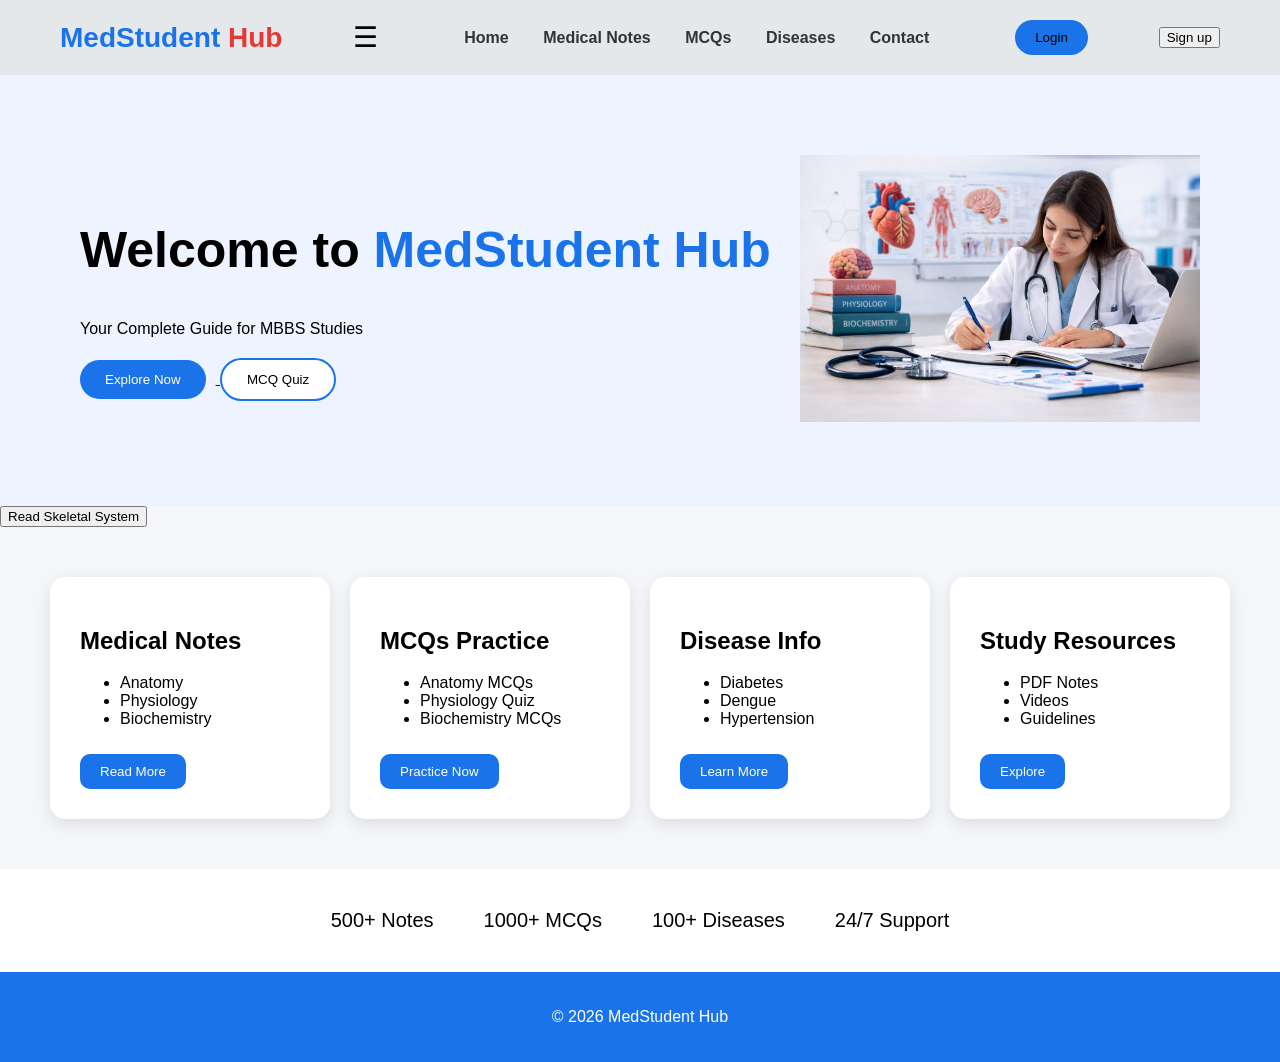
<file: medstudent- website/index.html>
<!DOCTYPE html>
<html>
<head>
<title>MedStudent Hub</title>
<link rel="stylesheet" href="style.css">
</head>
<script>
const toggle = document.querySelector(".menu-toggle");
const nav = document.querySelector("nav");

toggle.onclick = function(){
    nav.classList.toggle("active");
}
</script>
<body>

<header>
<div class="logo">MedStudent <span>Hub</span></div>
<div class="menu-toggle">☰</div>
<nav>
<a href="#">Home</a>
<a href="#">Medical Notes</a>
<a href="#">MCQs</a>
<a href="#">Diseases</a>
<a href="#">Contact</a>
</nav>

<a href="ogin.html"><button class="login">Login</button></a>
<a href="Sign up.html"><button class="Sign up">Sign up</button></a>

</header>


<section class="hero">

<div class="hero-text">

<h1>Welcome to <span>MedStudent Hub</span></h1>

<p>Your Complete Guide for MBBS Studies</p>

<div class="buttons">
<a href="anatomy.html"><button class="btn1">Explore Now</button> </a>
<a href="mcqs.html"><button class="btn2">MCQ Quiz</button></a>
</div>

</div>

<div class="hero-image">
<img src="doctor.png" alt="doctor">
</div>

</section>
<a href="skeletal.html">
    <button>Read Skeletal System</button>
</a>

<section class="cards">

<div class="card">
<h2>Medical Notes</h2>
<ul>
<li>Anatomy</li>
<li>Physiology</li>
<li>Biochemistry</li>
</ul>
<a href="notes.html"><button>Read More</button></a>
</div>

<div class="card">
<h2>MCQs Practice</h2>
<ul>
<li>Anatomy MCQs</li>
<li>Physiology Quiz</li>
<li>Biochemistry MCQs</li>
</ul>
<a href="mcqs.html"><button>Practice Now</button></a>
</div>

<div class="card">
<h2>Disease Info</h2>
<ul>
<li>Diabetes</li>
<li>Dengue</li>
<li>Hypertension</li>
</ul>
<button>Learn More</button>
</div>

<div class="card">
<h2>Study Resources</h2>
<ul>
<li>PDF Notes</li>
<li>Videos</li>
<li>Guidelines</li>
</ul>
<button>Explore</button>
</div>

</section>


<section class="stats">

<div>500+ Notes</div>
<div>1000+ MCQs</div>
<div>100+ Diseases</div>
<div>24/7 Support</div>

</section>


<footer>

<p>© 2026 MedStudent Hub</p>

</footer>

</body>
</html>
</file>
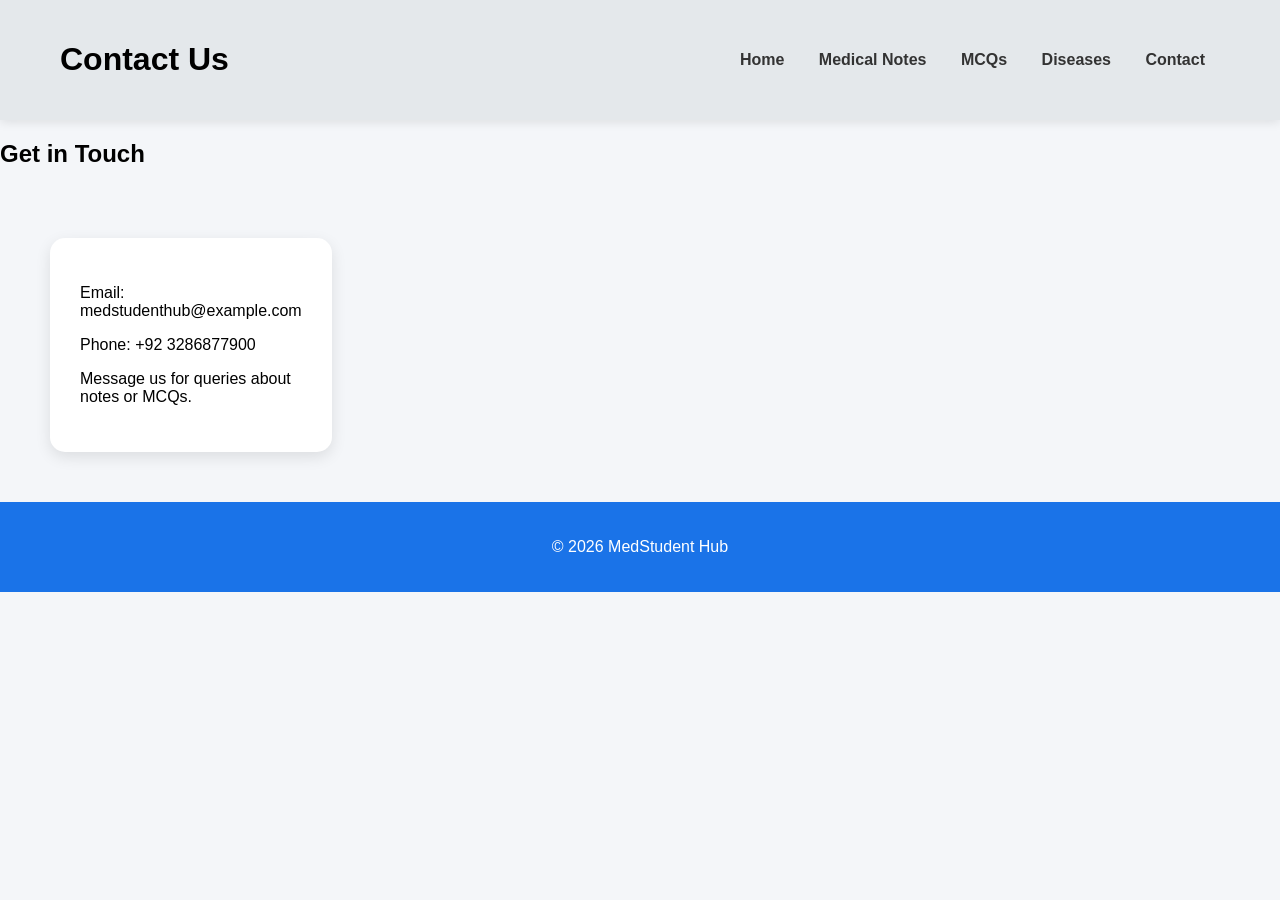
<file: medstudent- website/contact.html>
<!DOCTYPE html>
<html>
<head>
<title>Contact - MedStudent Hub</title>
<link rel="stylesheet" href="style.css">
</head>
<body>

<header>
<h1>Contact Us</h1>
<nav>
<a href="index.html">Home</a>
<a href="notes.html">Medical Notes</a>
<a href="mcqs.html">MCQs</a>
<a href="diseases.html">Diseases</a>
<a href="contact.html">Contact</a>
</nav>
</header>

<section>
<h2>Get in Touch</h2>
<div class="cards">
<div class="card">
<p>Email: medstudenthub@example.com</p>
<p>Phone: +92 3286877900</p>
<p>Message us for queries about notes or MCQs.</p>
</div>
</div>
</section>

<footer>
<p>© 2026 MedStudent Hub</p>
</footer>

</body>
</html>
</file>
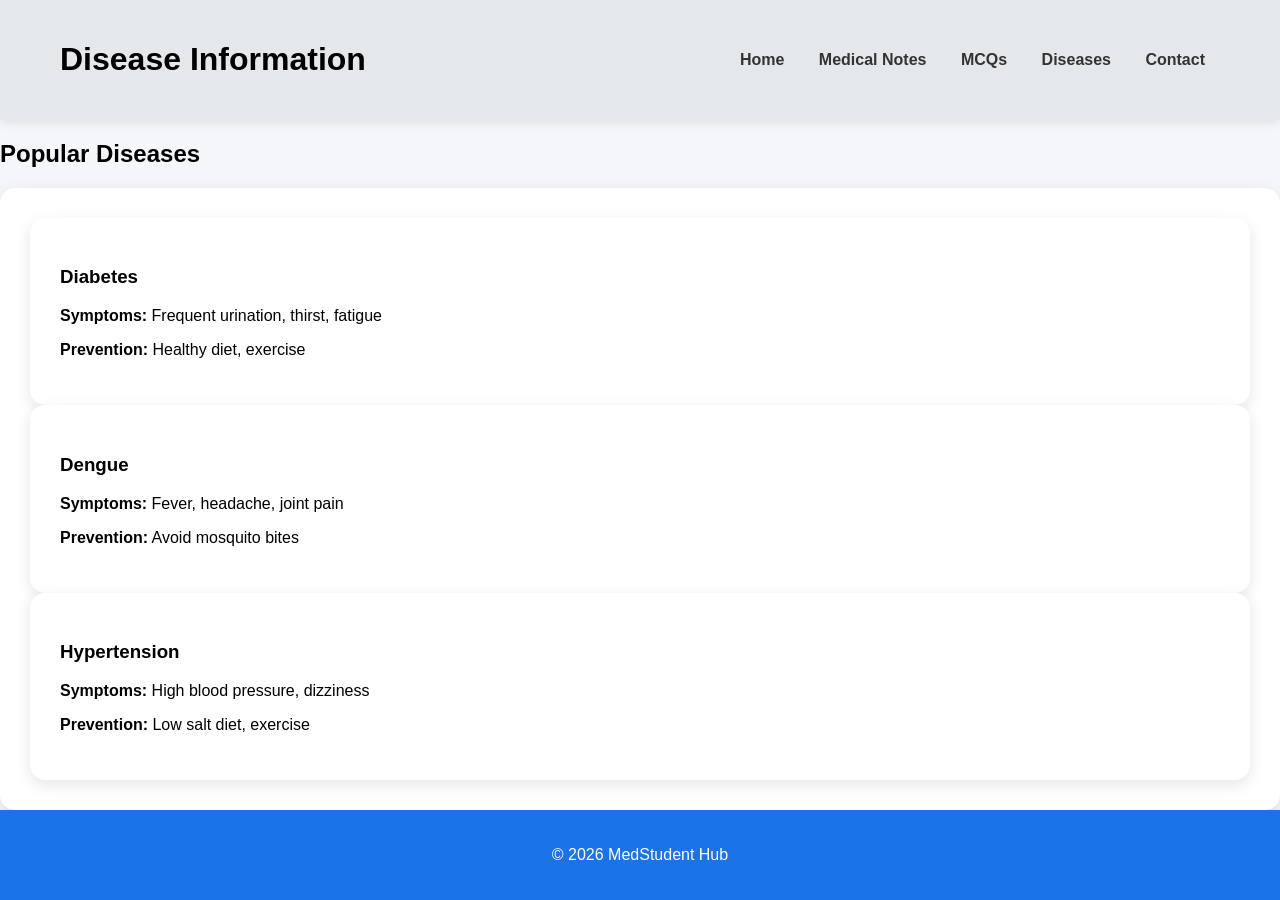
<file: medstudent- website/disease.html>
<!DOCTYPE html>
<html>
<head>
<title>Diseases - MedStudent Hub</title>
<link rel="stylesheet" href="style.css">
</head>
<body>

<header>
<h1>Disease Information</h1>
<nav>
<a href="index.html">Home</a>
<a href="notes.html">Medical Notes</a>
<a href="mcqs.html">MCQs</a>
<a href="diseases.html">Diseases</a>
<a href="contact.html">Contact</a>
</nav>
</header>

<section>
<h2>Popular Diseases</h2>
<div class="card">
<div class="card">
<h3>Diabetes</h3>
<p><strong>Symptoms:</strong> Frequent urination, thirst, fatigue</p>
<p><strong>Prevention:</strong> Healthy diet, exercise</p>
</div>
<div class="card">
<h3>Dengue</h3>
<p><strong>Symptoms:</strong> Fever, headache, joint pain</p>
<p><strong>Prevention:</strong> Avoid mosquito bites</p>
</div>
<div class="card">
<h3>Hypertension</h3>
<p><strong>Symptoms:</strong> High blood pressure, dizziness</p>
<p><strong>Prevention:</strong> Low salt diet, exercise</p>
</div>
</div>
</section>

<footer>
<p>© 2026 MedStudent Hub</p>
</footer>

</body>
</html>
</file>
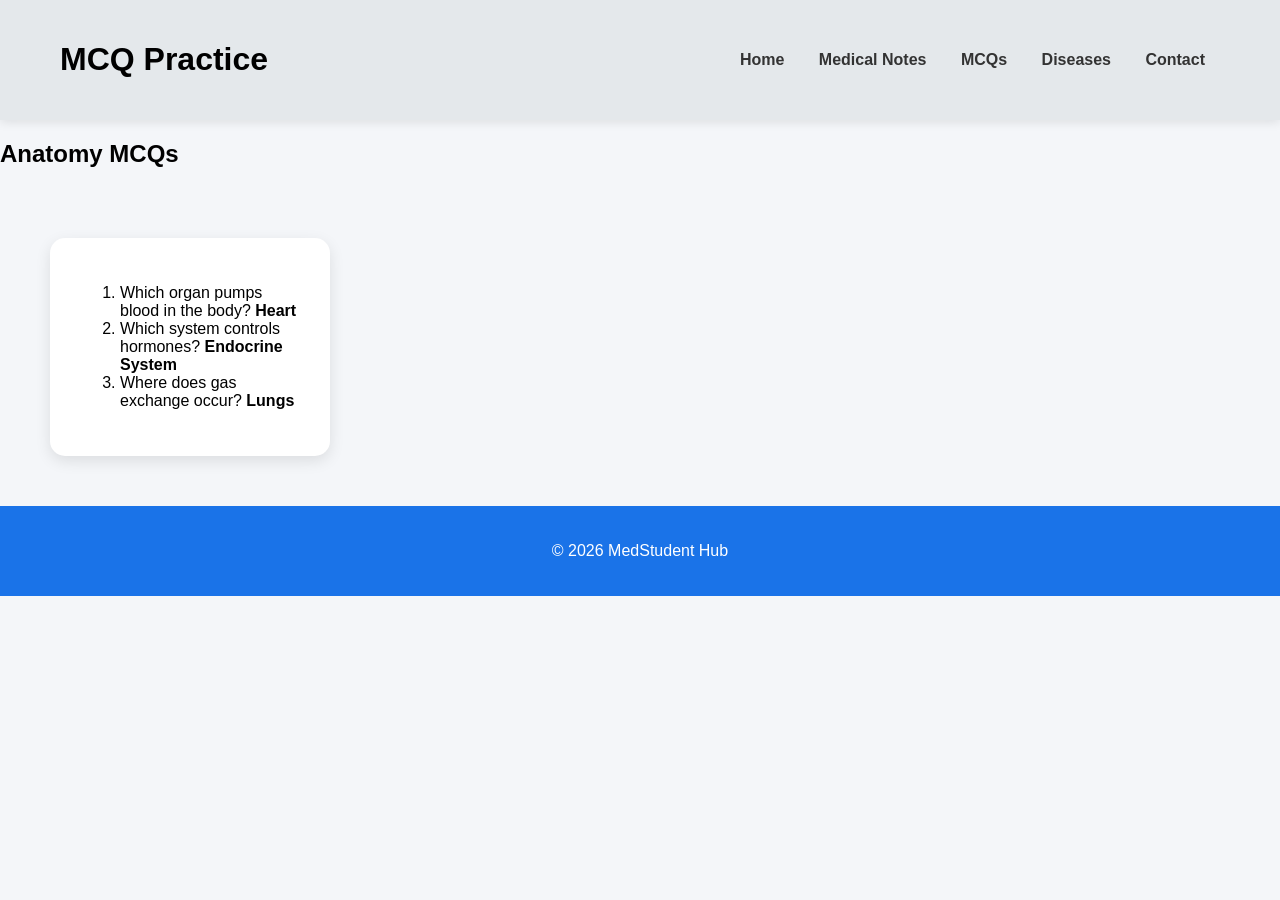
<file: medstudent- website/mcqs.html>
<!DOCTYPE html>
<html>
<head>
<title>MCQs - MedStudent Hub</title>
<link rel="stylesheet" href="style.css">
</head>
<body>

<header>
<h1>MCQ Practice</h1>
<nav>
<a href="index.html">Home</a>
<a href="notes.html">Medical Notes</a>
<a href="mcqs.html">MCQs</a>
<a href="diseases.html">Diseases</a>
<a href="contact.html">Contact</a>
</nav>
</header>

<section>
<h2>Anatomy MCQs</h2>
<div class="cards">
<div class="card">
<ol>
<li>Which organ pumps blood in the body? <strong>Heart</strong></li>
<li>Which system controls hormones? <strong>Endocrine System</strong></li>
<li>Where does gas exchange occur? <strong>Lungs</strong></li>
</ol>
</div>
</div>
</section>

<footer>
<p>© 2026 MedStudent Hub</p>
</footer>

</body>
</html>
</file>
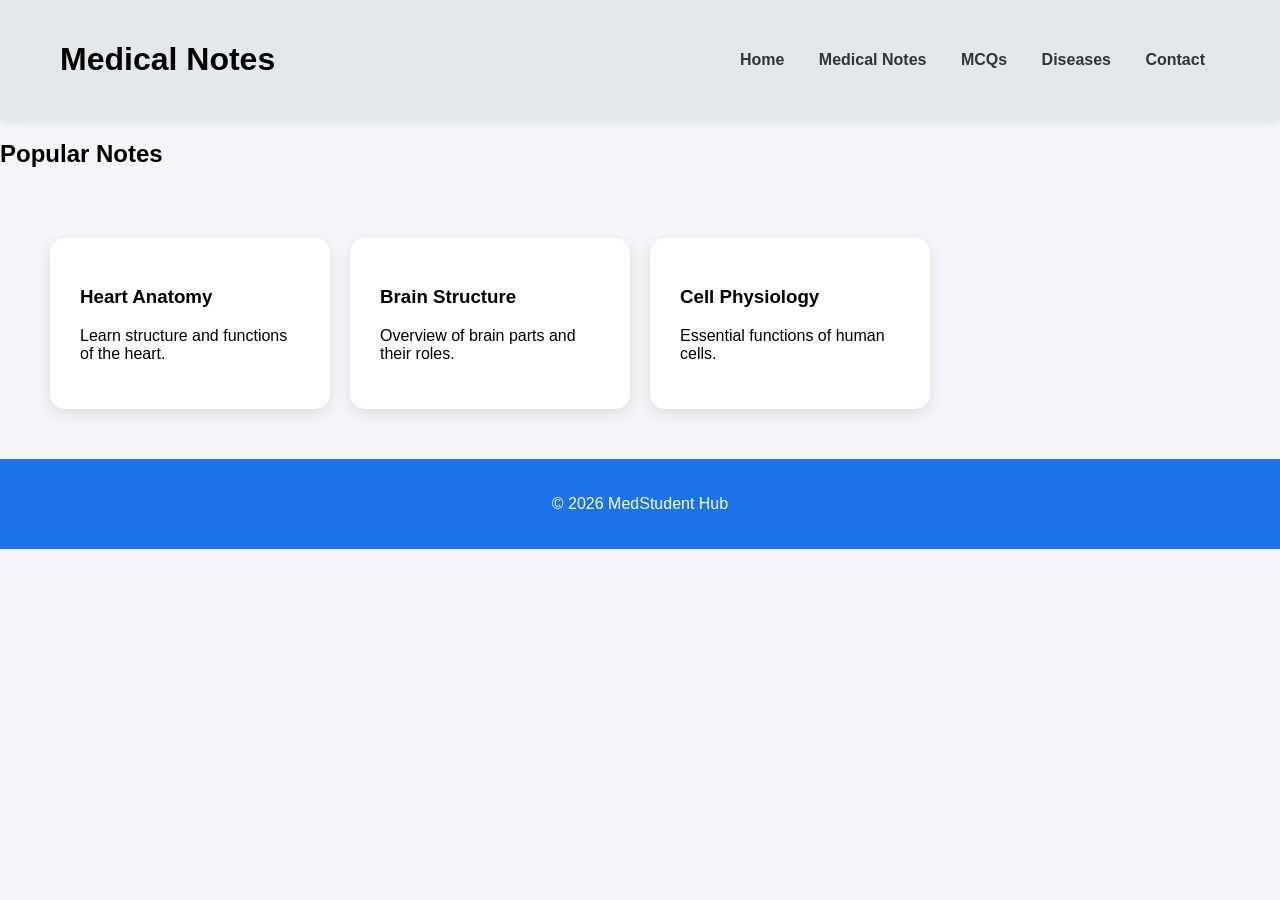
<file: medstudent- website/notes.html>
<!DOCTYPE html>
<html>
<head>
<title>Medical Notes - MedStudent Hub</title>
<link rel="stylesheet" href="style.css">
</head>
<body>

<header>
<h1>Medical Notes</h1>
<nav>
<a href="index.html">Home</a>
<a href="notes.html">Medical Notes</a>
<a href="mcqs.html">MCQs</a>
<a href="diseases.html">Diseases</a>
<a href="contact.html">Contact</a>
</nav>
</header>

<section>
<h2>Popular Notes</h2>
<div class="cards">
<div class="card">
<h3>Heart Anatomy</h3>
<p>Learn structure and functions of the heart.<p>
</div>
<div class="card">
<h3>Brain Structure</h3>
<p>Overview of brain parts and their roles.</p>
</div>
<div class="card">
<h3>Cell Physiology</h3>
<p>Essential functions of human cells.</p>
</div>
</div>
</section>

<footer>
<p>© 2026 MedStudent Hub</p>
</footer>

</body>
</html>
</file>
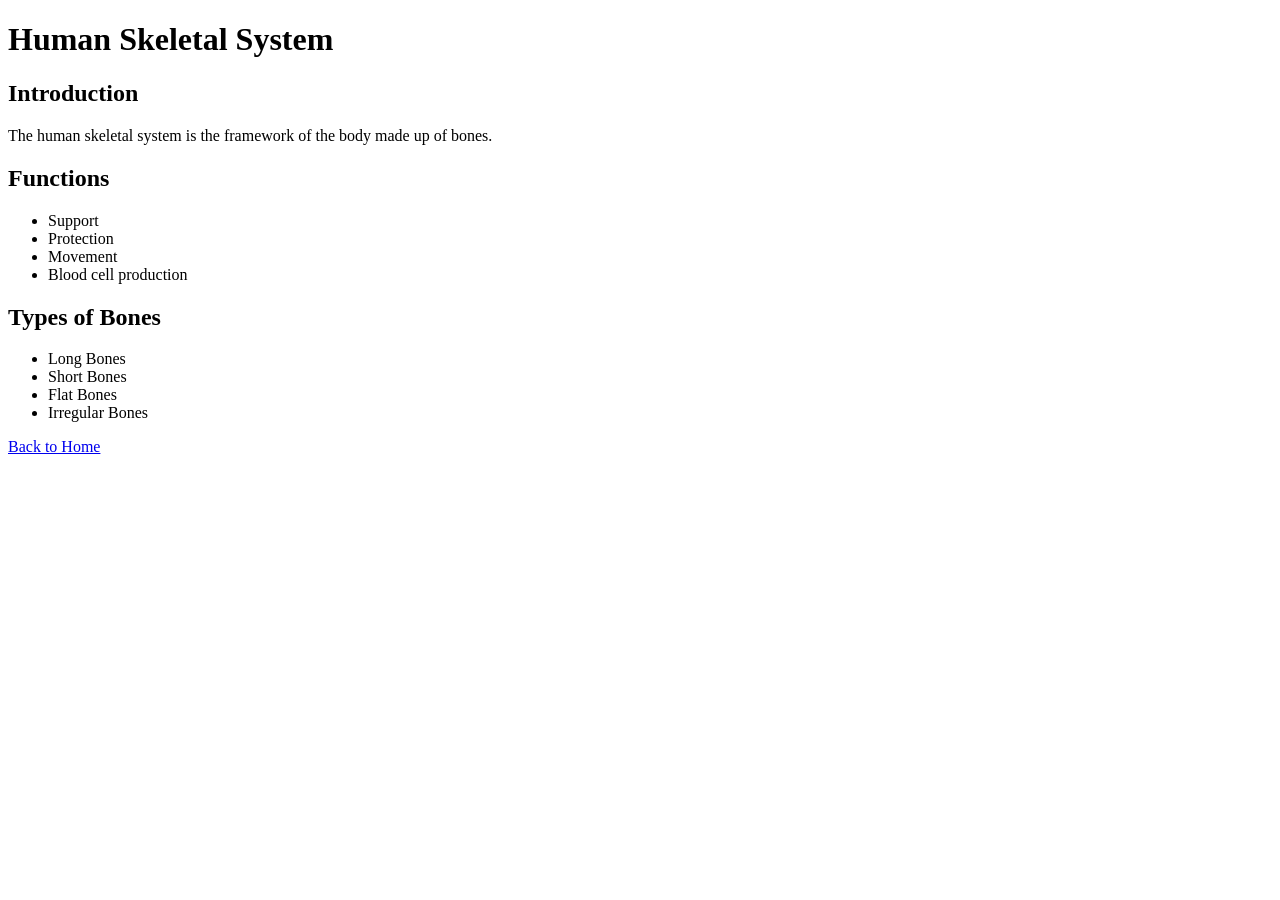
<file: medstudent- website/skeletal.html>
<!DOCTYPE html>
<html>
<head>
    <title>Skeletal System</title>
</head>
<body>

<h1>Human Skeletal System</h1>

<h2>Introduction</h2>
<p>The human skeletal system is the framework of the body made up of bones.</p>

<h2>Functions</h2>
<ul>
<li>Support</li>
<li>Protection</li>
<li>Movement</li>
<li>Blood cell production</li>
</ul>

<h2>Types of Bones</h2>
<ul>
<li>Long Bones</li>
<li>Short Bones</li>
<li>Flat Bones</li>
<li>Irregular Bones</li>
</ul>

<a href="index.html">Back to Home</a>

</body>
</html>
</file>
<file: medstudent- website/style.css>
body{
font-family:Arial;
margin:0;
background:#f4f6f9;
}

/* Header */
.menu-toggle{
    display:menu;
    font-size:28px;
    cursor:pointer;
}
header{
display:flex;
justify-content:space-between;
align-items:center;
padding:20px 60px;
background:rgb(228, 232, 235);
box-shadow:0 2px 10px rgba(0,0,0,0.1);
}

.logo{
font-size:28px;
font-weight:bold;
color:#1a73e8;
}

.logo span{
color:#e53935;
}

nav a{
margin:15px;
text-decoration:none;
color:#333;
font-weight:bold;
}

.login{
background:#1a73e8;
color:white(214, 214, 214);
border:black;
padding:10px 20px;
border-radius:20px;
cursor:pointer;
}
.Signup{
    background:white;
    color:black;
    button {
    margin: 5px;
    padding: 10px 20px;
    border-radius: 20px;
}}
/* Hero */

.hero{
display:flex;
align-items:center;
justify-content:space-between;
padding:80px;
background:#eef4ff;
}

.hero-text h1{
font-size:50px;
}

.hero-text span{
color:#1a73e8;
}

.buttons{
margin-top:20px;
}

.btn1{
background:#1a73e8;
color:white;
padding:12px 25px;
border:none;
border-radius:25px;
margin-right:10px;
}

.btn2{
background:white;
border:2px solid #1a73e8;
padding:12px 25px;
border-radius:25px;
}

.hero-image img{
width:400px;
}

/* Cards */

.cards{
display:grid;
grid-template-columns:repeat(4,1fr);
gap:20px;
padding:50px;
}

.card{
background:white;
padding:30px;
border-radius:15px;
box-shadow:0 5px 15px rgba(0,0,0,0.1);
}

.card button{
margin-top:10px;
background:#1a73e8;
color:white;
border:none;
padding:10px 20px;
border-radius:10px;
}

/* Stats */

.stats{
display:flex;
justify-content:center;
gap:50px;
padding:40px;
font-size:20px;
background:white;
}

/* Footer */

footer{
background:#1a73e8;
color:white;
text-align:center;
padding:20px;
}
@media (max-width:768px){

    nav{
        display:none;
        flex-direction:column;
        background:white;
        position:absolute;
        top:70px;
        left:0;
        width:100%;
    }

    nav a{
        padding:15px;
        border-bottom:1px solid #eee;
    }

    .menu-toggle{
        display:-webkit-box;
    }

    nav.active{
        display:flex;
    }
}
</file>
